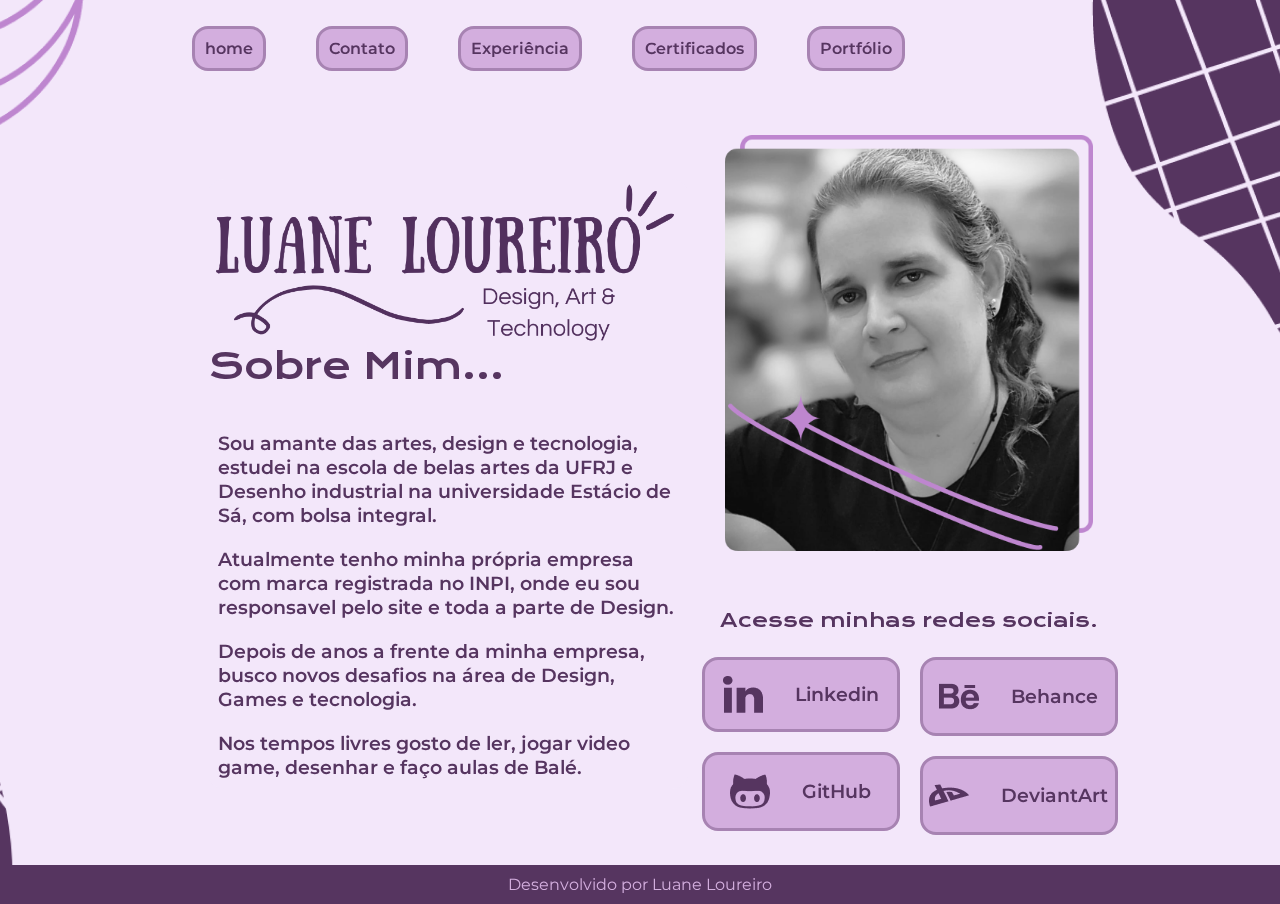
<file: index.html>
<!DOCTYPE html>
<html lang="pt-br">

<head>
    <meta charset="UTF-8">
    <meta http-equiv="X-UA-Compatible" content="IE=edge">
    <meta name="viewport" content="width=device-width, initial-scale=1.0">
    <title>Portifolio</title>
    <link rel="stylesheet" href="./styles/style.css">
</head>

<body>
    <header class="cabecario">
        <nav class="cabecario__menu">
            <a class="cabecario__menu__link" href="index.html">home</a>
            <a class="cabecario__menu__link" href="contato.html">Contato</a>
            <a class="cabecario__menu__link" href="profissional.html">Experiência</a>
            <a class="cabecario__menu__link" href="certificados.html">Certificados</a>
            <a class="cabecario__menu__link" href="portfolio.html">Portfólio</a>
        </nav>
    </header>
    
</header>
    
<main class="apresentacao">
    <section class="apresentacao__conteudo__noImg">
        <div class="texto">
            <img class="logo" src="assets/logo.png">
            <h1 class="apresentacao__conteudo__titulo">Sobre Mim...</h1>
                <p class="apresentacao__conteudo__texto">Sou amante das artes, design e tecnologia, estudei na escola de belas artes da UFRJ e Desenho industrial na universidade Estácio de Sá, com bolsa integral.</p>
                <p class="apresentacao__conteudo__texto">Atualmente tenho minha própria empresa com marca registrada no INPI, onde eu sou responsavel pelo site e toda a parte de Design.</p>
                <p class="apresentacao__conteudo__texto">Depois de anos a frente da minha empresa, busco novos desafios na área de Design, Games e tecnologia.</p>
                <p class="apresentacao__conteudo__texto">Nos tempos livres gosto de ler, jogar video game, desenhar e faço aulas de Balé.</p>
            </section>

        </section>
        
        <section class="img__e__links">
        <img class='apresentacao__img' src="assets/Imagem.png" alt="Foto da Luane Loureiro">
        <h2 class="apresentacao__links_subtitulo">Acesse minhas redes sociais.</h2>

        <div class="apresentacao__links">

            <a class="apresentacao__navegacao" href="https://www.linkedin.com/in/luane-loureiro">
                <img src="assets/linkedin.png">Linkedin
            </a>
            <a class="apresentacao__navegacao" href="https://github.com/luane-loureiro">
                <img src="assets/github.png">GitHub
            </a>
            <a class="apresentacao__navegacao" href="https://www.behance.net/luane-loureiro">
                <img src="assets/behance.png">Behance
            </a>
            <a class="apresentacao__navegacao" href="https://www.deviantart.com/luachan">
                <img src="assets/deviantart.png">DeviantArt
            </a>
        </div>
        </section>
    </main>
    <footer class='rodape'>
        <p>Desenvolvido por Luane Loureiro</p>
    </footer>
</body>

</html>
</file>
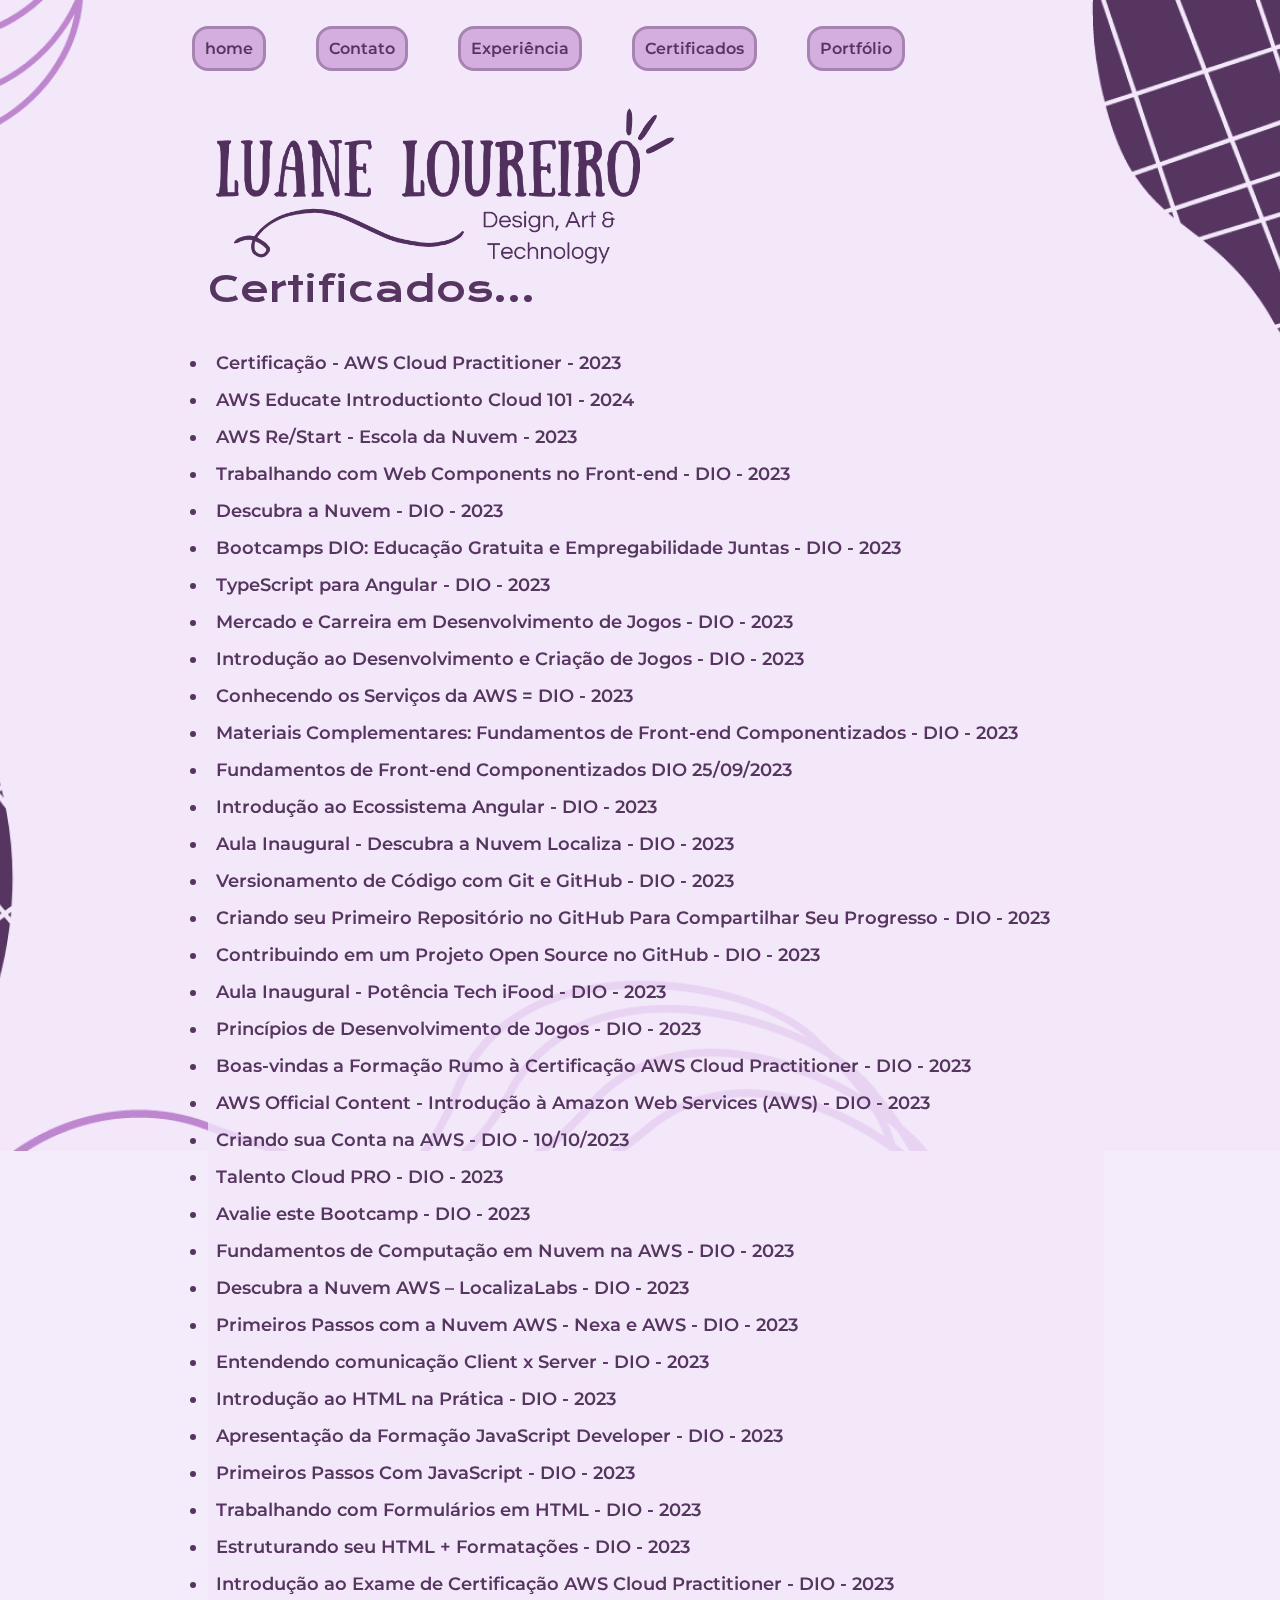
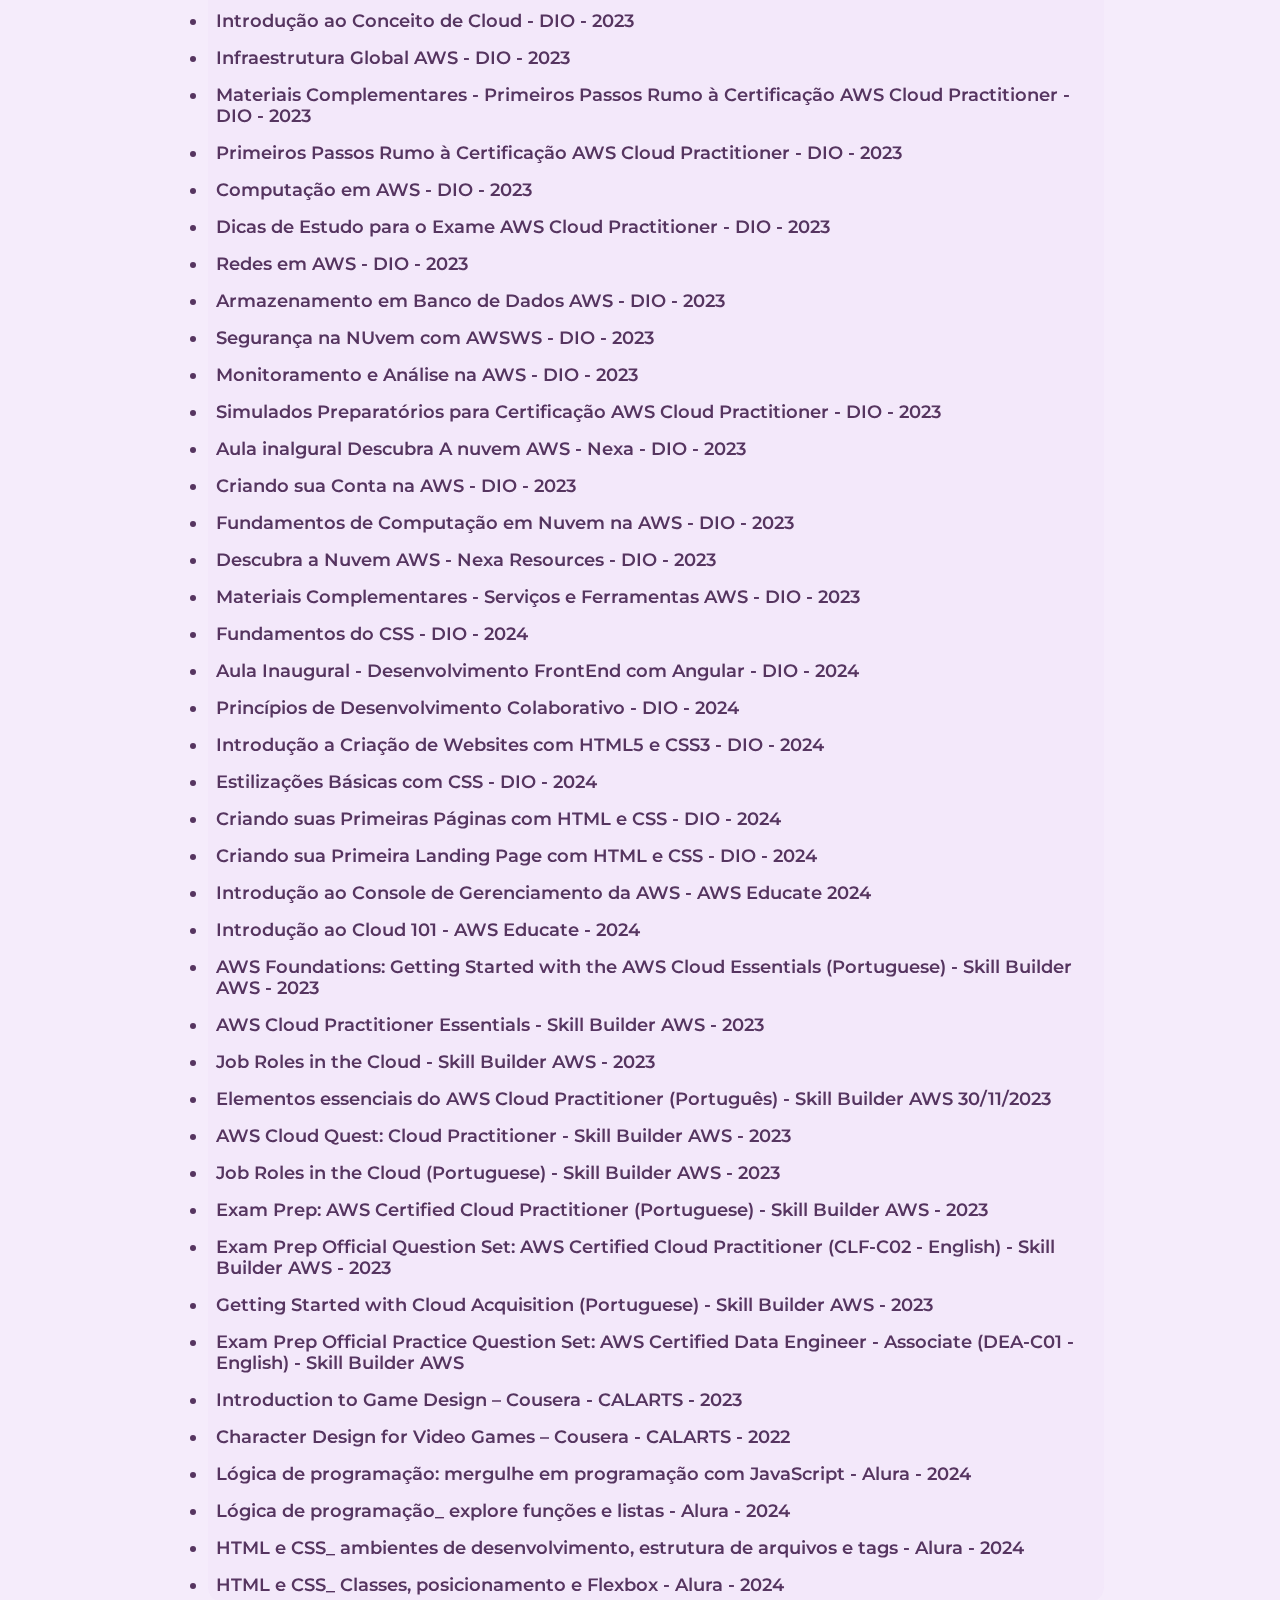
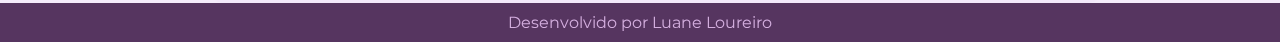
<file: certificados.html>
<!DOCTYPE html>
<html lang="pt-br">

<head>
    <meta charset="UTF-8">
    <meta http-equiv="X-UA-Compatible" content="IE=edge">
    <meta name="viewport" content="width=device-width, initial-scale=1.0">
    <title>Portifolio</title>
    <link rel="stylesheet" href="./styles/style.css">
</head>

<body>
    <header class="cabecario">
        <nav class="cabecario__menu">
            <a class="cabecario__menu__link" href="index.html">home</a>
            <a class="cabecario__menu__link" href="contato.html">Contato</a>
            <a class="cabecario__menu__link" href="profissional.html">Experiência</a>
            <a class="cabecario__menu__link" href="certificados.html">Certificados</a>
            <a class="cabecario__menu__link" href="portfolio.html">Portfólio</a>
        </nav>
    </header>
 

    <main class="apresentacao">
        <section class="apresentacao__conteudo__noImg">
            <section class="texto">
                <img class="logo" src="assets/logo.png">
                <h1 class="apresentacao__conteudo__titulo">Certificados...</h1>
                <li>Certificação - AWS Cloud Practitioner - 2023</li>
                <li>AWS Educate Introductionto Cloud 101 - 2024</li>
                <li>AWS Re/Start - Escola da Nuvem  - 2023</li>
                <li>Trabalhando com Web Components no Front-end	- DIO - 2023 </li>
                <li>Descubra a Nuvem - DIO	- 2023</li>
                <li>Bootcamps DIO: Educação Gratuita e Empregabilidade Juntas - DIO	- 2023</li>
                <li>TypeScript para Angular	- DIO	- 2023</li>
                <li>Mercado e Carreira em Desenvolvimento de Jogos - DIO	- 2023</li>
                <li>Introdução ao Desenvolvimento e Criação de Jogos - DIO	- 2023</li>
                <li>Conhecendo os Serviços da AWS	= DIO	- 2023</li>
                <li>Materiais Complementares: Fundamentos de Front-end Componentizados	- DIO - 2023</li>
                <li>Fundamentos de Front-end Componentizados	DIO	25/09/2023</li>
                <li>Introdução ao Ecossistema Angular -	DIO	- 2023</li>
                <li>Aula Inaugural - Descubra a Nuvem Localiza	- DIO	- 2023</li>
                <li>Versionamento de Código com Git e GitHub - DIO - 2023</li>
                <li>Criando seu Primeiro Repositório no GitHub Para Compartilhar Seu Progresso	- DIO	- 2023</li>
                <li>Contribuindo em um Projeto Open Source no GitHub	- DIO	- 2023</li>
                <li>Aula Inaugural - Potência Tech iFood - DIO	- 2023</li>
                <li>Princípios de Desenvolvimento de Jogos - DIO - 2023</li>
                <li>Boas-vindas a Formação Rumo à Certificação AWS Cloud Practitioner - DIO	- 2023</li>
                <li>AWS Official Content - Introdução à Amazon Web Services (AWS) - DIO	- 2023</li>
                <li>Criando sua Conta na AWS - DIO - 10/10/2023</li>
                <li>Talento Cloud PRO - DIO	- 2023</li>
                <li>Avalie este Bootcamp - DIO	- 2023</li>
                <li>Fundamentos de Computação em Nuvem na AWS - DIO	- 2023</li>
                <li>Descubra a Nuvem AWS – LocalizaLabs	- DIO	- 2023</li>
                <li>Primeiros Passos com a Nuvem AWS - Nexa e AWS - DIO	- 2023</li>
                <li>Entendendo comunicação Client x Server	- DIO	- 2023</li>
                <li>Introdução ao HTML na Prática - DIO	- 2023</li>
                <li>Apresentação da Formação JavaScript Developer - DIO	- 2023</li>
                <li>Primeiros Passos Com JavaScript	- DIO	- 2023</li>
                <li>Trabalhando com Formulários em HTML	- DIO	- 2023</li>
                <li>Estruturando seu HTML + Formatações	- DIO	- 2023</li>
                <li>Introdução ao Exame de Certificação AWS Cloud Practitioner	- DIO	- 2023</li>
                <li>Introdução ao Conceito de Cloud	- DIO - 2023</li>
                <li>Infraestrutura Global AWS - DIO	- 2023</li>
                <li>Materiais Complementares - Primeiros Passos Rumo à Certificação AWS Cloud Practitioner	- DIO	- 2023</li>
                <li>Primeiros Passos Rumo à Certificação AWS Cloud Practitioner	- DIO	- 2023</li>
                <li>Computação em AWS - DIO	- 2023</li>
                <li>Dicas de Estudo para o Exame AWS Cloud Practitioner	 - DIO	- 2023</li>
                <li>Redes em AWS - DIO	- 2023</li>
                <li>Armazenamento em Banco de Dados AWS	 - DIO	- 2023</li>
                <li>Segurança na NUvem com AWSWS - DIO - 2023</li>
                <li>Monitoramento e Análise na AWS	- DIO - 2023</li>
                <li>Simulados Preparatórios para Certificação AWS Cloud Practitioner - DIO - 2023</li>
                <li>Aula inalgural Descubra A nuvem AWS - Nexa	- DIO	- 2023</li>
                <li>Criando sua Conta na AWS - DIO	- 2023</li>
                <li>Fundamentos de Computação em Nuvem na AWS - DIO	- 2023</li>
                <li>Descubra a Nuvem AWS - Nexa Resources - DIO	- 2023</li>
                <li>Materiais Complementares - Serviços e Ferramentas AWS - DIO	- 2023</li>
                <li>Fundamentos do CSS	- DIO	- 2024</li>
                <li>Aula Inaugural - Desenvolvimento FrontEnd com Angular - DIO - 2024</li>
                <li>Princípios de Desenvolvimento Colaborativo	- DIO	- 2024</li>
                <li>Introdução a Criação de Websites com HTML5 e CSS3	- DIO	- 2024</li>
                <li>Estilizações Básicas com CSS	- DIO	- 2024</li>
                <li>Criando suas Primeiras Páginas com HTML e CSS - DIO	- 2024</li>
                <li>Criando sua Primeira Landing Page com HTML e CSS - DIO	- 2024</li>
                <li>Introdução ao Console de Gerenciamento da AWS - AWS Educate	2024</li>
                <li>Introdução ao Cloud 101 - AWS Educate - 2024</li>
                <li>AWS Foundations: Getting Started with the AWS Cloud Essentials (Portuguese)	- Skill Builder AWS	- 2023</li>
                <li>AWS Cloud Practitioner Essentials	- Skill Builder AWS - 2023</li>
                <li>Job Roles in the Cloud	- Skill Builder AWS - 2023</li>
                <li>Elementos essenciais do AWS Cloud Practitioner (Português)	- Skill Builder AWS	30/11/2023</li>
                <li>AWS Cloud Quest: Cloud Practitioner	- Skill Builder AWS	- 2023</li>
                <li>Job Roles in the Cloud (Portuguese) - Skill Builder AWS	- 2023</li>
                <li>Exam Prep: AWS Certified Cloud Practitioner (Portuguese) - Skill Builder AWS - 2023	</li>
                <li>Exam Prep Official Question Set: AWS Certified Cloud Practitioner (CLF-C02 - English)	- Skill Builder AWS	- 2023</li>
                <li>Getting Started with Cloud Acquisition (Portuguese)	- Skill Builder AWS	- 2023</li>
                <li>Exam Prep Official Practice Question Set: AWS Certified Data Engineer - Associate (DEA-C01 - English) - Skill Builder AWS</li>		
                <li>Introduction to Game Design – Cousera - CALARTS	- 2023</li>
                <li>Character Design for Video Games – Cousera - CALARTS - 2022</li>
                <li>Lógica de programação: mergulhe em programação com JavaScript - Alura - 2024</li>
                <li>Lógica de programação_ explore funções e listas	- Alura - 2024</li>
                <li>HTML e CSS_ ambientes de desenvolvimento, estrutura de arquivos e tags	- Alura	- 2024</li>
                <li>HTML e CSS_ Classes, posicionamento e Flexbox - Alura - 2024</li>
            </nav>
    </header>

    </main>
    <footer class='rodape'>
        <p>Desenvolvido por Luane Loureiro</p>
    </footer>
</body>
</html>
</file>
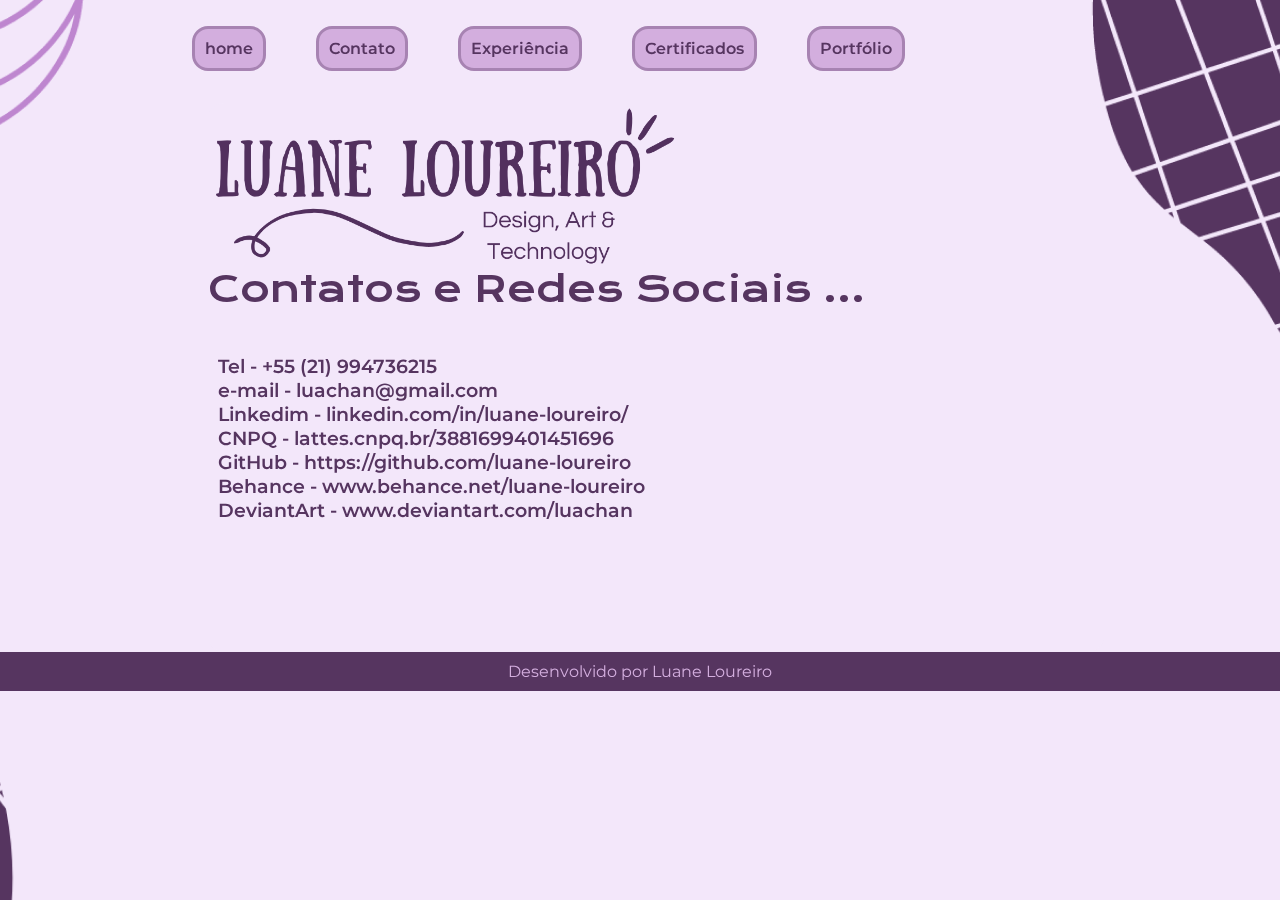
<file: contato.html>
<!DOCTYPE html>
<html lang="pt-br">

<head>
    <meta charset="UTF-8">
    <meta http-equiv="X-UA-Compatible" content="IE=edge">
    <meta name="viewport" content="width=device-width, initial-scale=1.0">
    <title>Contato</title>
    <link rel="stylesheet" href="./styles/style.css">
</head>

<body>
    <header class="cabecario">
        <nav class="cabecario__menu">
            <a class="cabecario__menu__link" href="index.html">home</a>
            <a class="cabecario__menu__link" href="contato.html">Contato</a>
            <a class="cabecario__menu__link" href="profissional.html">Experiência</a>
            <a class="cabecario__menu__link" href="certificados.html">Certificados</a>
            <a class="cabecario__menu__link" href="portfolio.html">Portfólio</a>
        </nav>
    </header>
    
    <main class="apresentacao">
        <section class="apresentacao__conteudo__noImg">
            <div class="texto">
                <img class="logo" src="assets/logo.png">
                <h1 class="apresentacao__conteudo__titulo">Contatos e Redes Sociais ...</h1>
                <p class="apresentacao__contato">
                    Tel - +55 (21) 994736215 <br>
                    e-mail - luachan@gmail.com <br>
                    Linkedim - linkedin.com/in/luane-loureiro/ <br>
                    CNPQ - lattes.cnpq.br/3881699401451696 <br>
                    GitHub - https://github.com/luane-loureiro<br>
                    Behance - www.behance.net/luane-loureiro<br>
                    DeviantArt - www.deviantart.com/luachan<br>

                </p>

            </div>

        </section>
    </main>
    <footer class='rodape'>
        <p>Desenvolvido por Luane Loureiro</p>
    </footer>
</body>

</html>
</file>
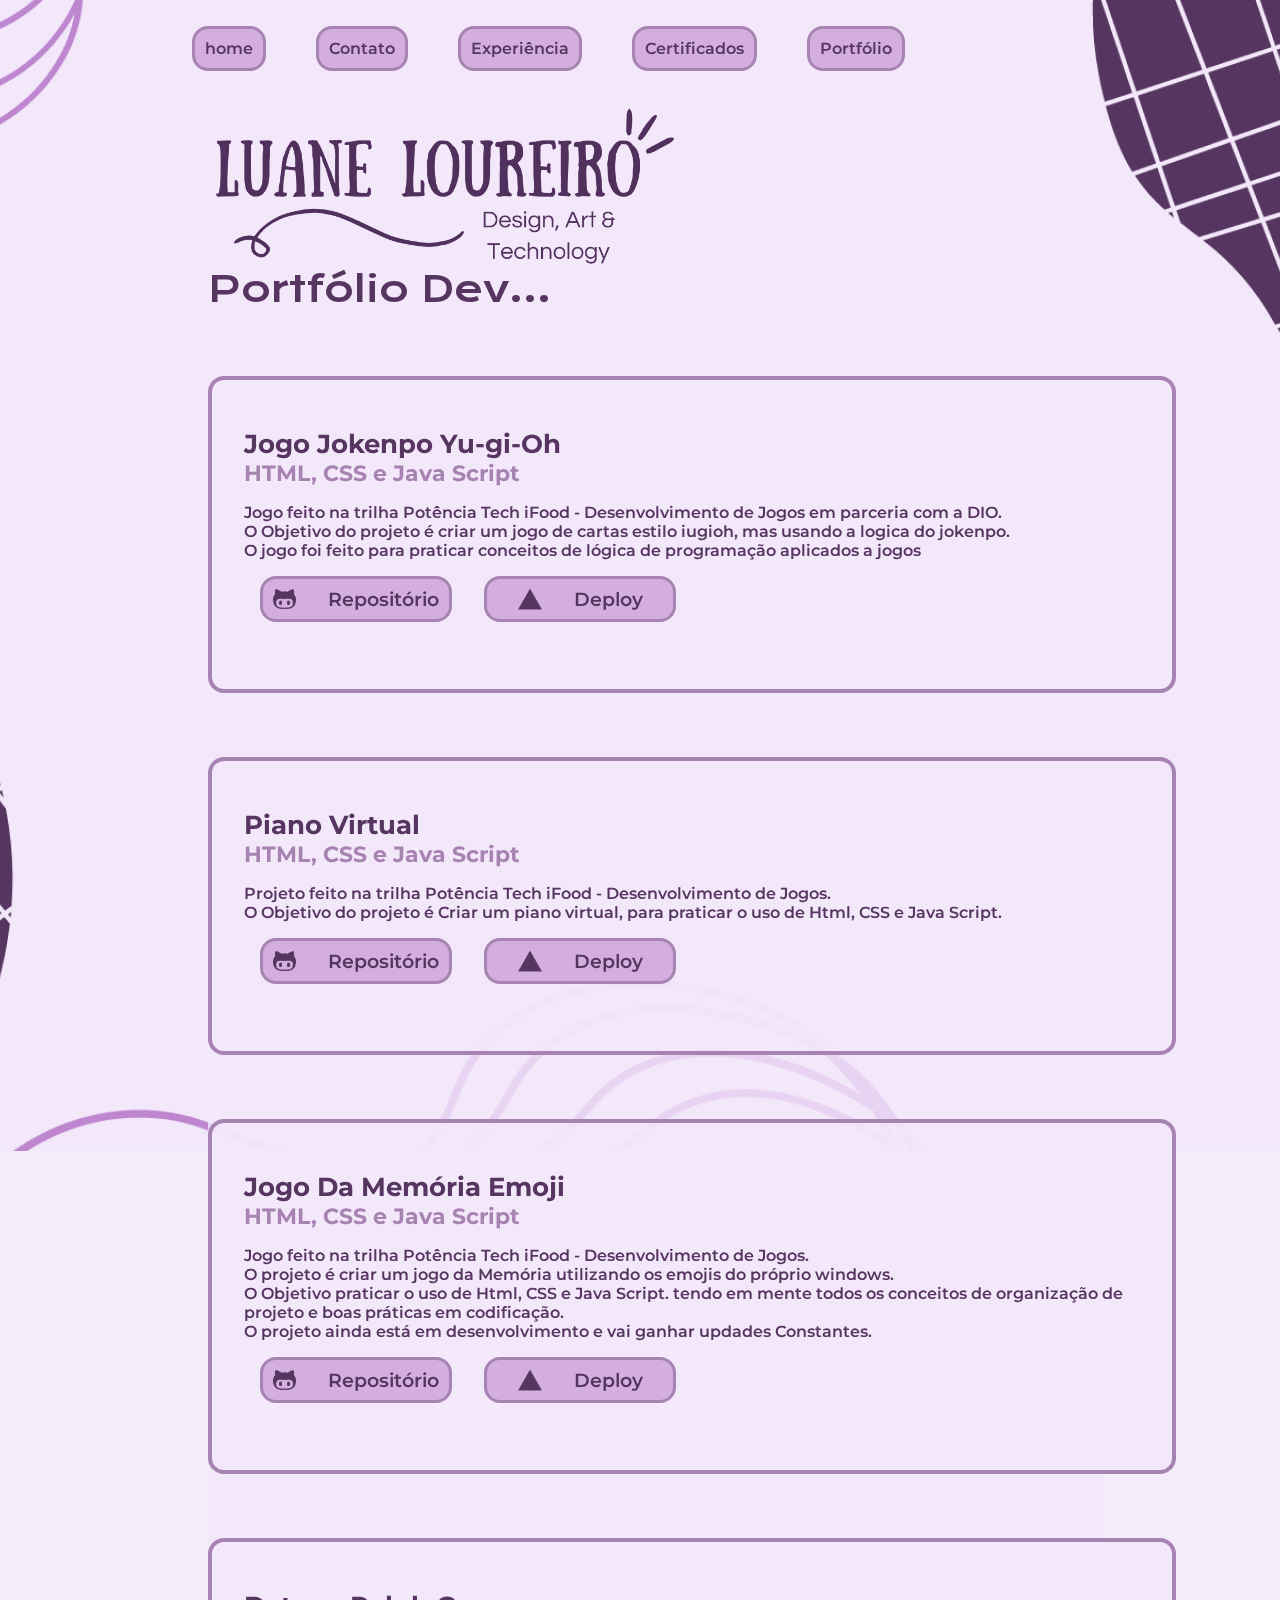
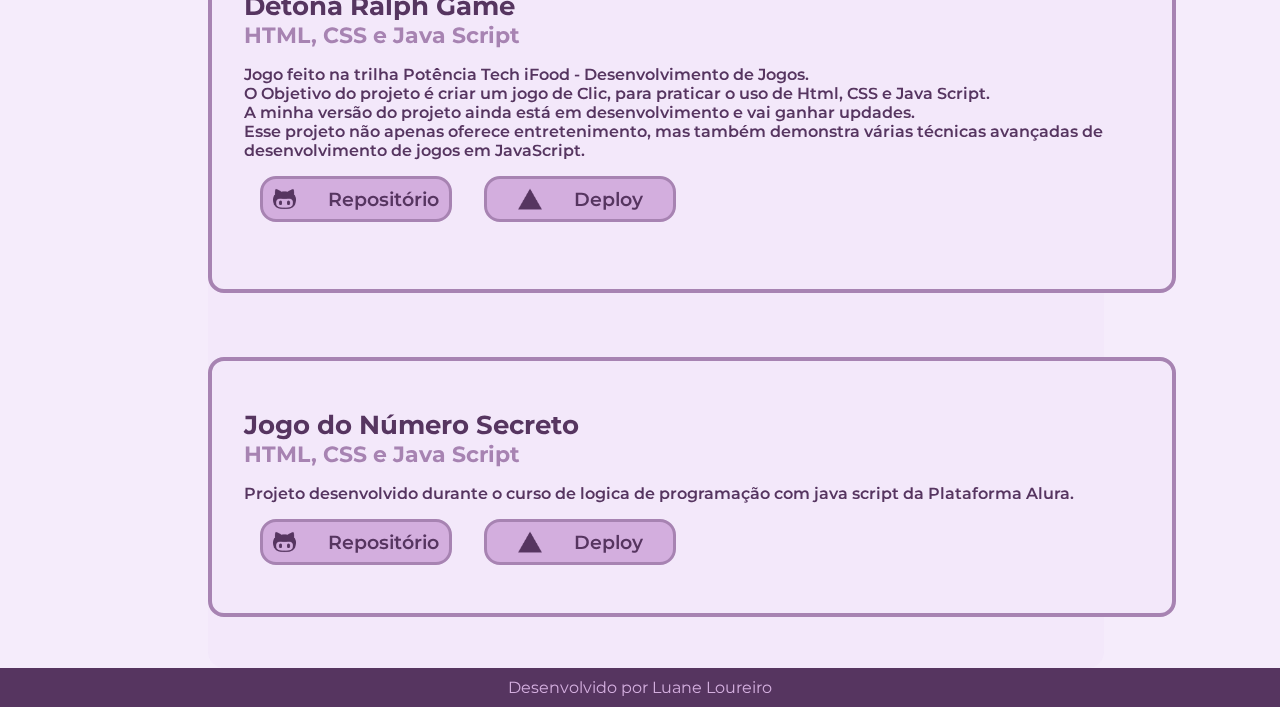
<file: portfolio.html>
<!DOCTYPE html>
<html lang="pt-br">

<head>
    <meta charset="UTF-8">
    <meta http-equiv="X-UA-Compatible" content="IE=edge">
    <meta name="viewport" content="width=device-width, initial-scale=1.0">
    <title>Contato</title>
    <link rel="stylesheet" href="./styles/style.css">
</head>

<body>
    <header class="cabecario">
        <nav class="cabecario__menu">
            <a class="cabecario__menu__link" href="index.html">home</a>
            <a class="cabecario__menu__link" href="contato.html">Contato</a>
            <a class="cabecario__menu__link" href="profissional.html">Experiência</a>
            <a class="cabecario__menu__link" href="certificados.html">Certificados</a>
            <a class="cabecario__menu__link" href="portfolio.html">Portfólio</a>
        </nav>
    </header>
    
    <main class="apresentacao">
        <section class="apresentacao__conteudo__noImg">
            <div class="texto">
                <img class="logo" src="assets/logo.png">
                <h1 class="apresentacao__conteudo__titulo">Portfólio Dev...</h1>


                <div class="artigo__box">
                    <h2 class="apresentacao__conteudo__subtitulo">Jogo Jokenpo Yu-gi-Oh</h2>
                    <h3 class="apresentacao__conteudo__destaque">HTML, CSS e Java Script</h3>
                    <p>Jogo feito na trilha Potência Tech iFood - Desenvolvimento de Jogos em parceria com a DIO. </p>
                    <p>O Objetivo do projeto é criar um jogo de cartas estilo iugioh, mas usando a logica do jokenpo.</p> 
                    <p>O jogo foi feito para praticar conceitos de lógica de programação aplicados a jogos</p>
                    <div class="link__box">
                        <a class="link__navegacao" href="https://github.com/luane-loureiro/jogo-yugioh">
                            <img src="assets/github.png">Repositório
                        </a>
    
                        <a class="link__navegacao" href="https://jogo-yugioh.vercel.app/">
                            <img src="assets/vercel.png">Deploy
                        </a>
                    </div>
                    <br>
                </div>

                <div class="artigo__box">
                    <h2 class="apresentacao__conteudo__subtitulo">Piano Virtual</h2>
                    <h3 class="apresentacao__conteudo__destaque">HTML, CSS e Java Script</h3>
                    <p>Projeto feito na trilha Potência Tech iFood - Desenvolvimento de Jogos.</p>
                    <p>O Objetivo do projeto é Criar um piano virtual, para praticar o uso de Html, CSS e Java Script.</p> 
                   <div class="link__box">
                        <a class="link__navegacao" href="https://github.com/luane-loureiro/Piano-virtual">
                            <img src="assets/github.png">Repositório
                        </a>
    
                        <a class="link__navegacao" href="https://piano-virtual-2l7l9bvk4-luane-loureiros-projects.vercel.app/">
                            <img src="assets/vercel.png">Deploy
                        </a>
                    </div>
                    <br>
                </div>

                <div class="artigo__box">
                    <h2 class="apresentacao__conteudo__subtitulo">Jogo Da Memória Emoji</h2>
                    <h3 class="apresentacao__conteudo__destaque">HTML, CSS e Java Script</h3>
                    <p>Jogo feito na trilha Potência Tech iFood - Desenvolvimento de Jogos.</p>
                    <p>O projeto é criar um jogo da Memória utilizando os emojis do próprio windows.</p> 
                    <p>O Objetivo praticar o uso de Html, CSS e Java Script. tendo em mente todos os conceitos de organização de projeto e boas práticas em codificação.</p> 
                    <p>O projeto ainda está em desenvolvimento e vai ganhar updades Constantes.</p>
                    <div class="link__box">
                        <a class="link__navegacao" href="https://github.com/luane-loureiro/Jogo-da-memoria-emoji">
                            <img src="assets/github.png">Repositório
                        </a>
    
                        <a class="link__navegacao" href="https://jogo-da-memoria-emoji.vercel.app/">
                            <img src="assets/vercel.png">Deploy
                        </a>
                    </div>
                    <br>
                </div>

                <div class="artigo__box">
                    <h2 class="apresentacao__conteudo__subtitulo">Detona Ralph Game</h2>
                    <h3 class="apresentacao__conteudo__destaque">HTML, CSS e Java Script</h3>
                    <p>Jogo feito na trilha Potência Tech iFood - Desenvolvimento de Jogos.</p>
                    <p>O Objetivo do projeto é criar um jogo de Clic, para praticar o uso de Html, CSS e Java Script.</p> 
                    <p>A minha versão do projeto ainda está em desenvolvimento e vai ganhar updades.</p> 
                    <p>Esse projeto não apenas oferece entretenimento, mas também demonstra várias técnicas avançadas de desenvolvimento de jogos em JavaScript.</p>
                    <div class="link__box">
                        <a class="link__navegacao" href="https://github.com/luane-loureiro/Detona-Ralph-Game-V0.1">
                            <img src="assets/github.png">Repositório
                        </a>
    
                        <a class="link__navegacao" href="https://detona-ralph-v01.vercel.app/">
                            <img src="assets/vercel.png">Deploy
                        </a>
                    </div>
                    <br>
                </div>

                <div class="artigo__box">
                    <h2 class="apresentacao__conteudo__subtitulo">Jogo do Número Secreto</h2>
                    <h3 class="apresentacao__conteudo__destaque">HTML, CSS e Java Script</h3>
                    <p>Projeto desenvolvido durante o curso de logica de programação com java script da Plataforma Alura.</p>
                    <div class="link__box">
                        <a class="link__navegacao" href="https://github.com/luane-loureiro/Jogo_do_numero_secreto_2.0">
                            <img src="assets/github.png">Repositório
                        </a>
    
                        <a class="link__navegacao" href="https://numero-secreto-deploy.vercel.app/">
                            <img src="assets/vercel.png">Deploy
                        </a>
                    </div>
                </div>


                <br>

            </section>

        </section>
    </main>
    <footer class='rodape'>
        <p>Desenvolvido por Luane Loureiro</p>
    </footer>
</body>

</html>
</file>
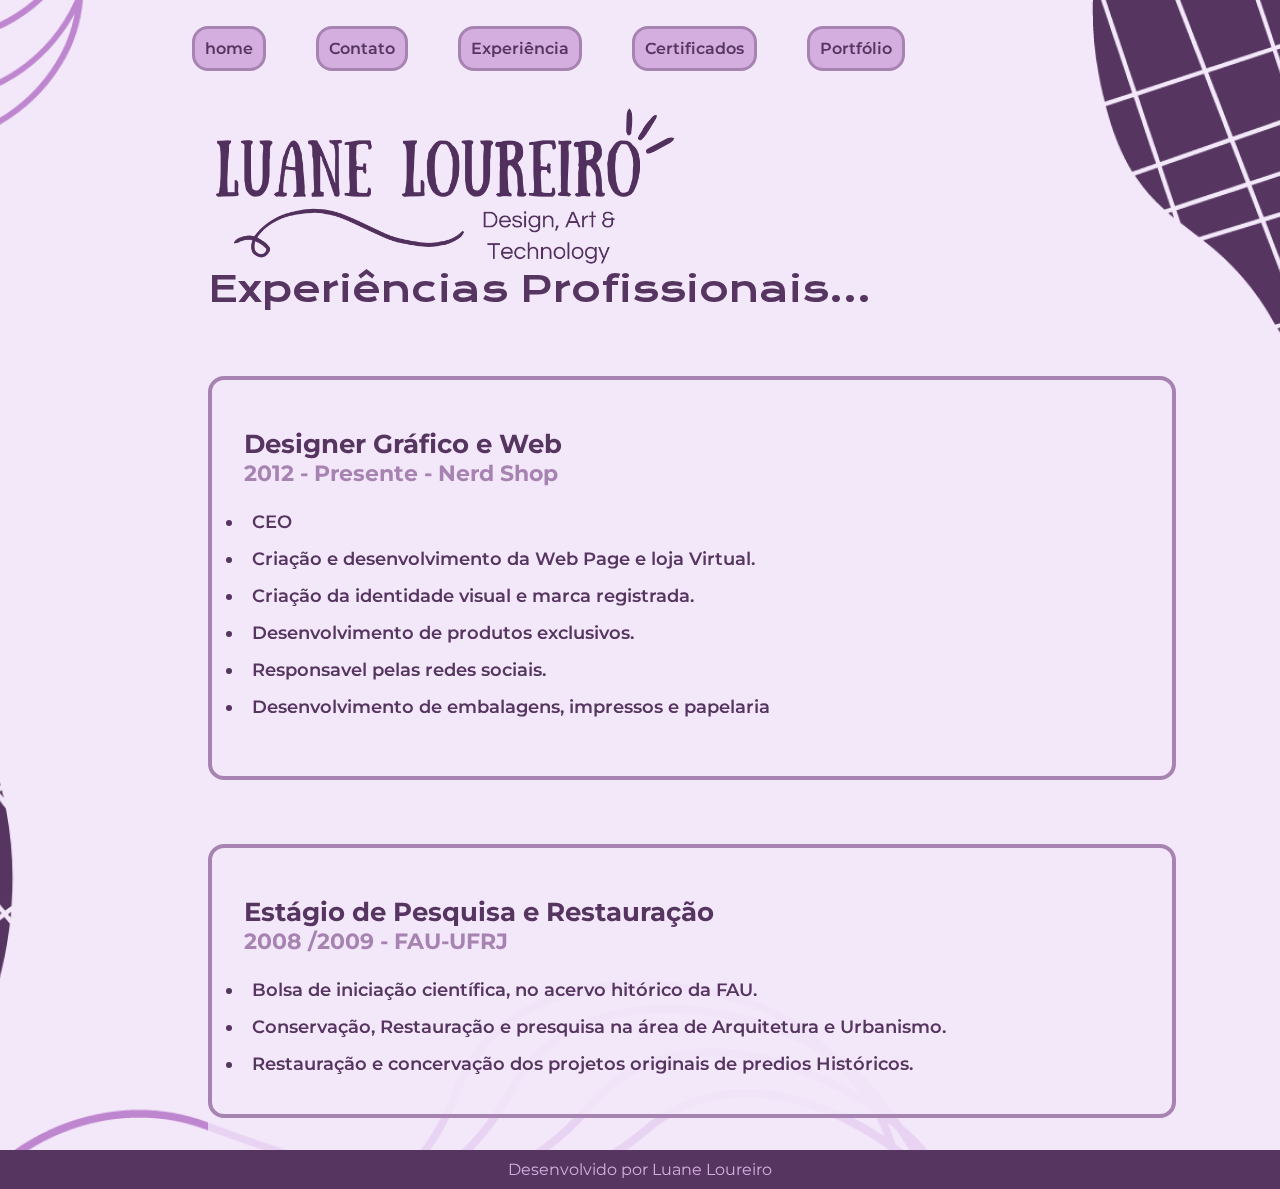
<file: profissional.html>
<!DOCTYPE html>
<html lang="pt-br">

<head>
    <meta charset="UTF-8">
    <meta http-equiv="X-UA-Compatible" content="IE=edge">
    <meta name="viewport" content="width=device-width, initial-scale=1.0">
    <title>Portifolio</title>
    <link rel="stylesheet" href="./styles/style.css">
</head>

<body>
    <header class="cabecario">
        <nav class="cabecario__menu">
            <a class="cabecario__menu__link" href="index.html">home</a>
            <a class="cabecario__menu__link" href="contato.html">Contato</a>
            <a class="cabecario__menu__link" href="profissional.html">Experiência</a>
            <a class="cabecario__menu__link" href="certificados.html">Certificados</a>
            <a class="cabecario__menu__link" href="portfolio.html">Portfólio</a>
        </nav>
    </header>
    
    <main class="apresentacao">
        <section class="apresentacao__conteudo__noImg">
            <div class="texto">
                <img class="logo" src="assets/logo.png">
                <h1 class="apresentacao__conteudo__titulo">Experiências Profissionais...</h1>

                <div class="artigo__box">
                <h2 class="apresentacao__conteudo__subtitulo">Designer Gráfico e Web</h2>
                    <h3 class="apresentacao__conteudo__destaque">2012 - Presente -  Nerd Shop </h3>
                    <li >CEO</li>
                    <li >Criação e desenvolvimento da Web Page e loja Virtual.</li>
                    <li >Criação da identidade visual e marca registrada.</li> 
                    <li >Desenvolvimento de produtos exclusivos.</li> 
                    <li >Responsavel pelas redes sociais.</li> 
                    <li >Desenvolvimento de embalagens, impressos e papelaria</li>
                <br>
                </div>

                <div class="artigo__box">
                <h2 class="apresentacao__conteudo__subtitulo">Estágio de Pesquisa e Restauração</h2>
                    <h3 class="apresentacao__conteudo__destaque">2008 /2009 - FAU-UFRJ</h3>
                    <li >Bolsa de iniciação científica, no acervo hitórico da FAU.</li>
                    <li >Conservação, Restauração e presquisa na área de Arquitetura e Urbanismo.</li>
                    <li >Restauração e concervação dos projetos originais de predios Históricos.</li>
                
                </div>
            </section>


            </main>
            <footer class='rodape'>
                <p>Desenvolvido por Luane Loureiro</p>
            </footer>
        </body>
        
        </html>
</file>
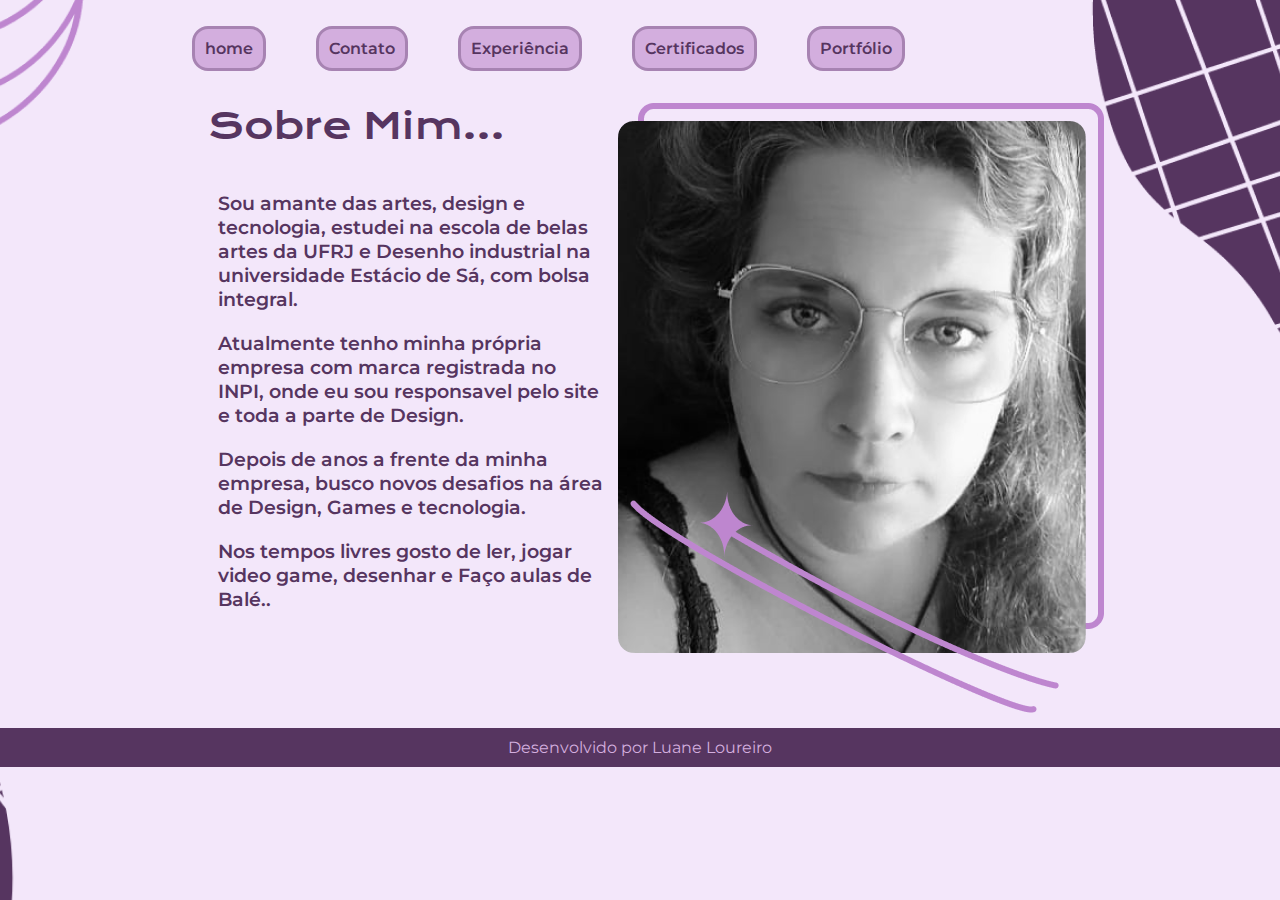
<file: sobre.html>
<!DOCTYPE html>
<html lang="pt-br">
<head>
    <meta charset="UTF-8">
    <meta name="viewport" content="width=device-width, initial-scale=1.0">
    <title>Sobre Mim...</title>
    <link rel="stylesheet" href="./styles/style.css">
</head>

<body>
    <header class="cabecario">
        <nav class="cabecario__menu">
            <a class="cabecario__menu__link" href="index.html">home</a>
            <a class="cabecario__menu__link" href="contato.html">Contato</a>
            <a class="cabecario__menu__link" href="profissional.html">Experiência</a>
            <a class="cabecario__menu__link" href="certificados.html">Certificados</a>
            <a class="cabecario__menu__link" href="portfolio.html">Portfólio</a>
        </nav>
    </header>


    <main class="apresentacao">
            <section class="apresentacao__conteudo__sobre">
                <h1 class="apresentacao__conteudo__titulo">Sobre Mim...</h1>
                <p class="apresentacao__conteudo__texto">Sou amante das artes, design e tecnologia, estudei na escola de belas artes da UFRJ e Desenho industrial na universidade Estácio de Sá, com bolsa integral.</p>
                <p class="apresentacao__conteudo__texto">Atualmente tenho minha própria empresa com marca registrada no INPI, onde eu sou responsavel pelo site e toda a parte de Design.</p>
                <p class="apresentacao__conteudo__texto">Depois de anos a frente da minha empresa, busco novos desafios na área de Design, Games e tecnologia.</p>
                <p class="apresentacao__conteudo__texto">Nos tempos livres gosto de ler, jogar video game, desenhar e Faço aulas de Balé..</p>
            </section>
            <img id="sobre" src="assets/Imagem2.png" alt="Foto da Luane Loureiro">

    </main>


    <footer>
        <p>Desenvolvido por Luane Loureiro</p>
    </footer>
</body>
</html>
</file>
<file: styles/style.css>
@import url('https://fonts.googleapis.com/css2?family=Krona+One&family=Montserrat:wght@400;600&display=swap');

:root{
    --cor__clara:#F3E7FAcc;
    --cor__media_1: #d3aede;
    --cor__media_2: #a783b2;
    --cor__escura: #563560 ;
    --fonte-titulo:'Krona One', sans-serif;
    --fonte-Principal:'Montserrat', sans-serif;

}

*{
    padding: 0;
    margin: 0;
    text-decoration: none;
}


body{
    box-sizing: border-box;
    background-color: var(--cor__clara);
    background-position: top;
    background-image: url("../assets/bg.png");
    background-repeat: no-repeat;
    background-attachment: fixed;
    color: var(--cor__escura);
    font-family: var(--fonte-Principal);
    font-weight: 600;
}


.cabecario{
    padding: 2% 0px 0px 15%; 

}


.cabecario__menu{
    display: flex;
    gap:50px;
}

.cabecario__menu__link{
    background: var(--cor__media_1); 
    border: solid var(--cor__media_2);
    padding: 10px;
    border-radius: 16px;
    font-family: var(--fonte-Principal);
    font-size: 1rem;
    color: var(--cor__escura);

}

.cabecario__menu__link:hover{
    background:var(--cor__media_1);
    border: solid var(--cor__escura);
    padding: 10px;
    border-radius: 16px;
    text-decoration: none;
}


.apresentacao{
    width: 70%;
    padding: 2rem 15rem 0 13rem;
    display: flex;
    justify-content: center;
    justify-content: space-around;
    gap: 5px;

}
.logo{
    mix-blend-mode: multiply;
    width: 30rem;
}

.apresentacao__img{
    width:23rem;
    padding: 2rem;
}

.apresentacao__conteudo{
    width: 40%;
    display: flex;
    flex-direction: column;
    border-radius: 2rem;
}

.apresentacao__conteudo__noImg{
    width: 100%;
    display: flex;
    flex-direction: column;
    justify-content: center;
    border-radius: 2rem;
    
}

.apresentacao__conteudo__titulo{ 
    font-family: var(--fonte-titulo);
    font-size: 2.25rem;
    font-weight: 400;
    padding-bottom: 2rem;
}

.apresentacao__conteudo__subtitulo{
    font-size: 1.6rem;
    font-weight: bold;
    padding-top: 1rem;
}

.apresentacao__conteudo__destaque{
    color: var(--cor__media_2);
    font-size: 1.4rem;
    padding-bottom: 1rem;
}
.apresentacao__conteudo__texto{
    padding: 10px;
    font-size: 1.2rem;
}

.apresentacao__contato{
    height: 18rem;
    padding: 10px;
    font-size: 1.2rem;
}

.texto{
    background-color: var(--cor__clara);
    border-radius: 16px;
    display: flex;
    flex-direction: column;
    justify-content: center;
}

.apresentacao__links{
    height: 200px;
    display: flex;
    flex-wrap: wrap;
    flex-direction: column;
    align-items: center;
    gap: 20px;
    padding: 2%;
}

.img__e__links{
    display: flex;
    flex-direction: column;
    align-items: center;
    justify-content:flex-start;
    width: 50%;

}

.apresentacao__links_subtitulo{
    font-family: var(--fonte-titulo);
    font-size: 1.2rem;
    font-weight: 400;
    padding: 1rem;
    text-align: center;
}

.apresentacao__navegacao{
    display:flex;
    justify-content: space-between;
    align-items: center;
    justify-content: center;
    gap: 2rem;
    background: var(--cor__media_1); 
    border:0.2rem solid var(--cor__media_2);
    width: 10rem;
    text-align: center;
    border-radius: 1rem;
    font-size: 1.2rem;
    padding: 1rem;
    color: var(--cor__escura);
}

    
.link__box{
    display: flex;
    justify-content: space-between;
    align-items: center;
    width: 50%;
    
}

.link__navegacao{
    display:flex;
    justify-content: space-between;
    align-items: center;
    justify-content: center;
    margin: 1rem;
    gap: 2rem;
    background: var(--cor__media_1); 
    border:0.2rem solid var(--cor__media_2);
    width: 15rem;
    text-align: center;
    border-radius: 1rem;
    font-size: 1.2rem;
    padding: .5rem;
    color: var(--cor__escura);}

.link__navegacao img{
        height: 1.5rem;
    
    }
.artigo__box{
    width: 100%;
    display: flex;
    flex-direction: column;
    justify-content: center;
    margin: 2rem 0 2rem 0;
    padding: 2rem;
    border: 0.3rem solid var(--cor__media_2);
    border-radius: 1rem;
    background-color: var(--cor__clara);
}

.apresentacao__navegacao:hover{
    background:var(--cor__media_1);
    border: 0.2rem solid var(--cor__escura);
}

.apresentacao li{
    font-size: 1.1rem;
    padding: 0.5rem;
}

.apresentacao__certificados{
    width: 100%;
    display: flex;
    flex-direction: column;
    background-color: var(--cor__clara);
    border-radius: 2rem;
    padding: 0.5rem;
}

footer{
    background: var(--cor__escura); 
    color: var(--cor__media_1);
    padding: 10px;
    text-align: center;
    font-size: 1rem;
    font-weight: 400;
}

@media (max-width: 1100px){
    body{
        background-image: url("../assets/bg2.png");
        background-size:cover;
        background-repeat: no-repeat;
        background-attachment: fixed;
    }
    .cabecario{
        padding: 1rem; 
        gap:1rem;
    }
    .cabecario__menu{
        flex-wrap: wrap;
        justify-content: center;
        gap:0.5rem;
    }
    .apresentacao{
        flex-direction: column;
        align-items: center;
        padding: 5%;
    }
    .apresentacao__conteudo{
        width: auto;
        row-gap: 20px;
    }
    .apresentacao__links{
        height: 30%;
        display: flex;
        align-items: center;
        flex-direction:column;
        gap:1rem;
        padding: 0.5rem;
    }

    .apresentacao__navegacao{
        width: 80%;
        padding: 0.4rem 1rem;
        
    }

    .img__e__links{
        display: flex;
        flex-direction: column;
        align-items: center;
        width: 90%;
    
    }

}
</file>
